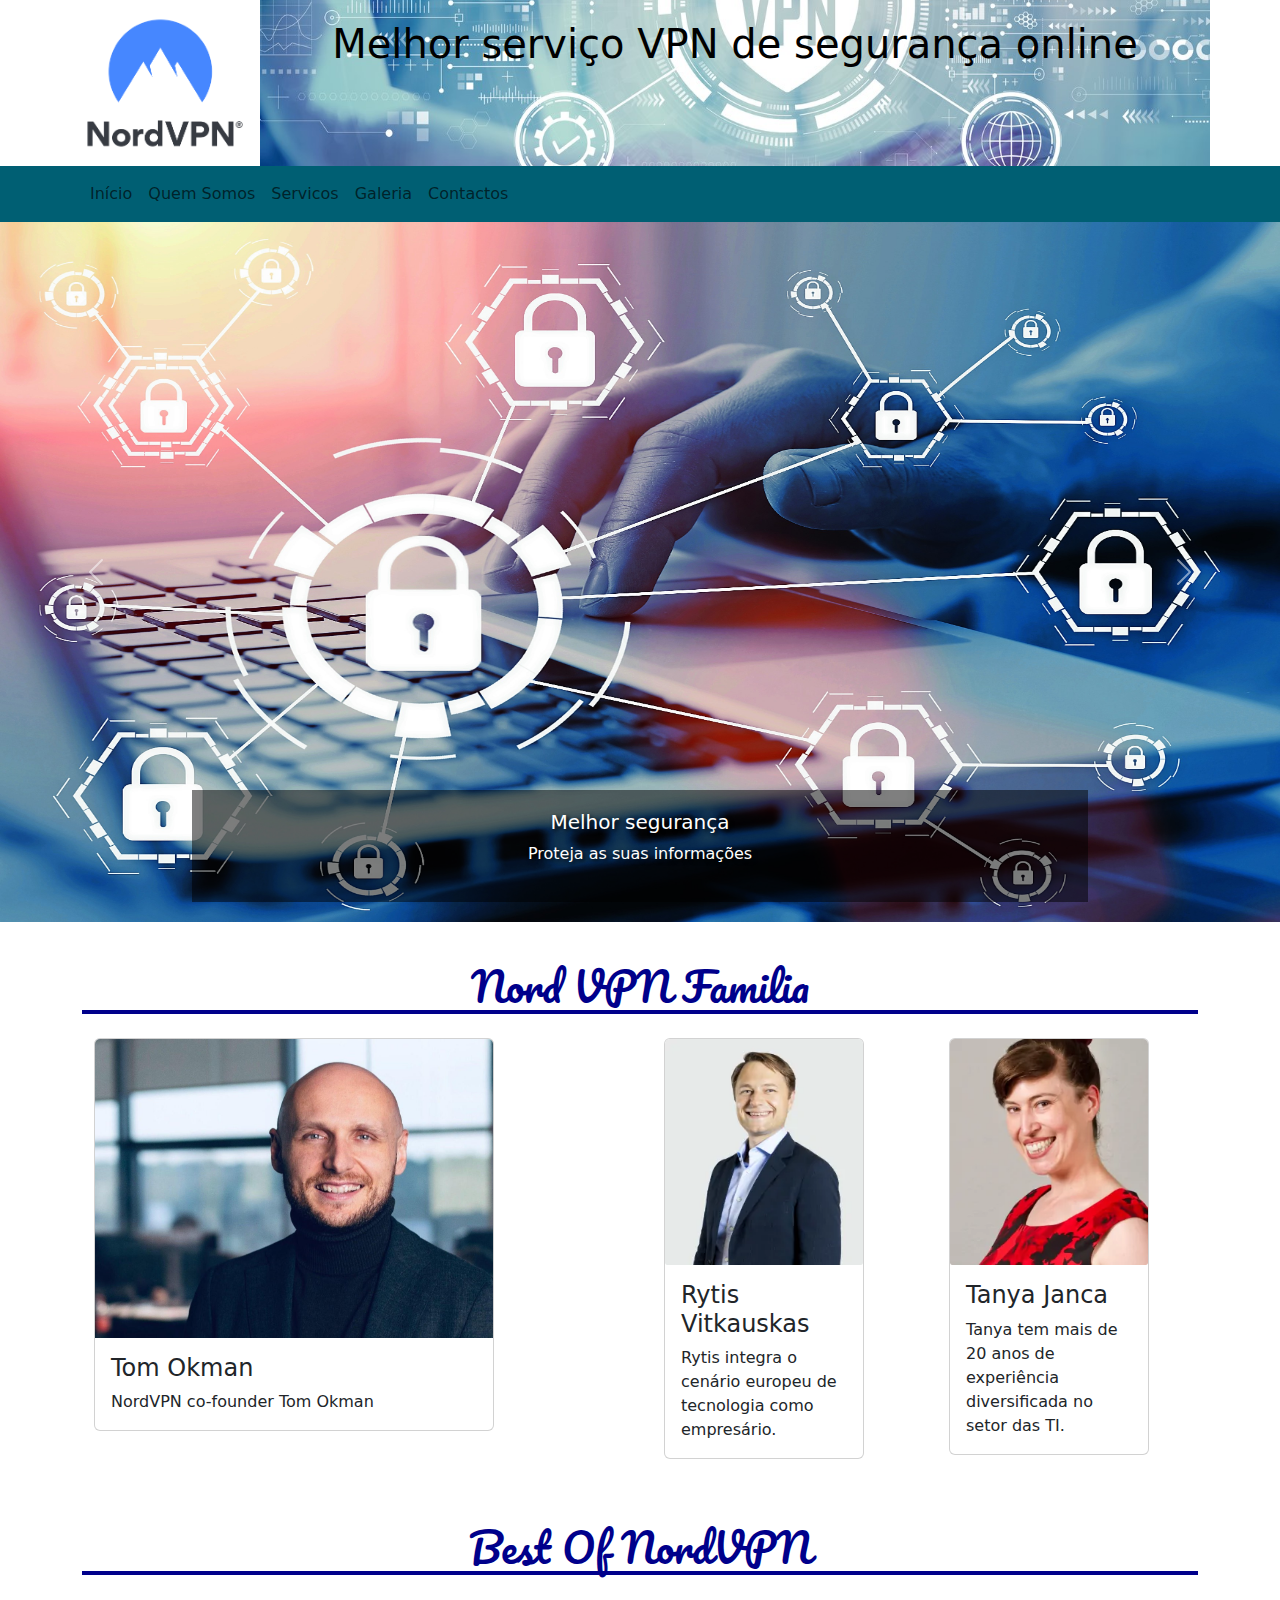
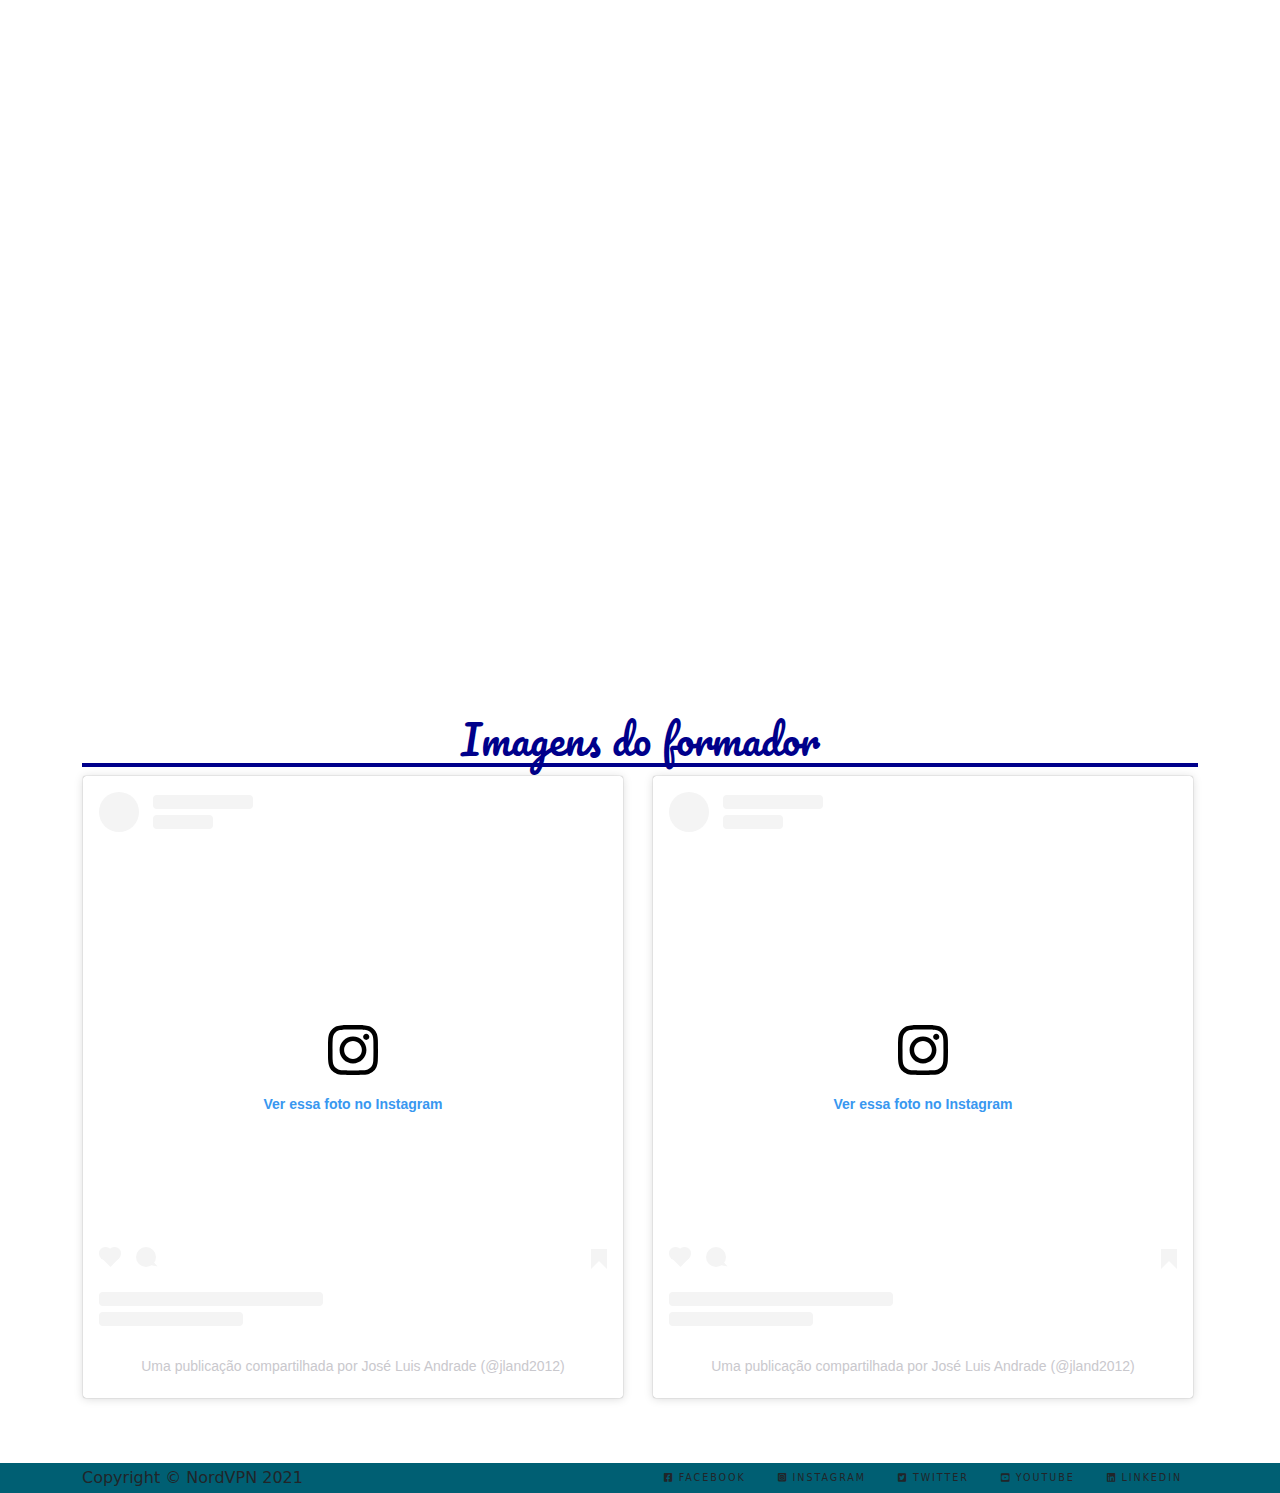
<file: index.html>
<!DOCTYPE html>
<html>
<head>
<title>Nord VPN</title>

<!-- Latest compiled and minified CSS -->
<link href="https://cdn.jsdelivr.net/npm/bootstrap@5.1.1/dist/css/bootstrap.min.css" rel="stylesheet">

<!-- Latest compiled JavaScript -->
<script src="https://cdn.jsdelivr.net/npm/bootstrap@5.1.1/dist/js/bootstrap.bundle.min.js"></script>

<meta charset="utf-8"/>

<link rel="stylesheet" href="https://cdnjs.cloudflare.com/ajax/libs/font-awesome/5.15.4/css/all.min.css" integrity="sha512-1ycn6IcaQQ40/MKBW2W4Rhis/DbILU74C1vSrLJxCq57o941Ym01SwNsOMqvEBFlcgUa6xLiPY/NS5R+E6ztJQ==" crossorigin="anonymous" referrerpolicy="no-referrer" />

<link rel="stylesheet" href="https://cdn.jsdelivr.net/npm/@fancyapps/ui@4.0/dist/fancybox.css" />


<meta name="viewport" content="width=device-width, initial-scale=1">
<link href="https://cdn.jsdelivr.net/npm/bootstrap@5.1.2/dist/css/bootstrap.min.css" rel="stylesheet">
<script src="https://cdn.jsdelivr.net/npm/bootstrap@5.1.2/dist/js/bootstrap.bundle.min.js"></script>




<link href="estilos.css" rel="stylesheet">

</head>
<body>

<header id="inicio" class="container">
	<div class="row">
		<div class="col-3 col-md-2 d-flex align-items-center">
			<img src="imagens/nord.png" class="img-fluid">
		</div>
		<div id="banner" class="col-9 col-md-10">
			<h4>Melhor serviço VPN de segurança online</h4>
		</div>
	</div>
</header>

<nav class="navbar navbar-expand-sm fundo-azul navbar-light sticky-top">
  <div class="container">
    <button class="navbar-toggler" type="button" data-bs-toggle="collapse" data-bs-target="#collapsibleNavbar">
      <span class="navbar-toggler-icon"></span>
    </button>
    <div class="collapse navbar-collapse" id="collapsibleNavbar">
      <ul class="navbar-nav">
        <li class="nav-item">
          <a class="nav-link" href="index.html">Início</a>
        </li>
        <li class="nav-item">
          <a class="nav-link" href="quemsomos.html">Quem Somos</a>
        </li>
        <li class="nav-item">
          <a class="nav-link" href="Servicos.html">Servicos</a>
        </li>
        <li class="nav-item">
          <a class="nav-link" href="Galeria.html">Galeria</a>
        </li>
        <li class="nav-item">
          <a class="nav-link" href="Contactos.html">Contactos</a>
        </li>
      </ul>
    </div>
  </div>
</nav>




<section id="slider" class="container-fluid">
	<div class="row">
		<div class="col-12 p-0">

			<div id="carouselExampleControls" class="carousel slide" data-bs-ride="carousel">
			
				<div class="carousel-inner">
					<div class="carousel-item active">
						<a href="#galeria">
							<img src="imagens/procyber.jpg" class="d-block w-100" height="700" alt="...">
						</a>
						<div class="carousel-caption d-none d-md-block h5color">
							<h5>Melhor segurança</h5>
							<p>Proteja as suas informações</p>
						</div>
					</div>
					<div class="carousel-item">
						<a href="#contactos">
							<img src="imagens/rapida.jpg" class="d-block w-100" height="700" alt="...">
						</a>
						<div class="carousel-caption d-none d-md-block h5color">
							<h5>Sem perda de veloçidade</h5>
							<p>Não se preocupe</p>
						</div>
					</div>
					<div class="carousel-item">
						<a href="#servicos">
							<img src="imagens/slide3.png" class="d-block w-100" height="700" alt="...">
						</a>
						<div class="carousel-caption d-none d-md-block h5color">
							<h5>Funciona com todos os depositivos</h5>
							<p>Sim com todos</p>
						</div>
					</div>
				</div>
				
			  <button class="carousel-control-prev" type="button" data-bs-target="#carouselExampleControls" data-bs-slide="prev">
				<span class="carousel-control-prev-icon" aria-hidden="true"></span>
				<span class="visually-hidden">Previous</span>
			  </button>
			  <button class="carousel-control-next" type="button" data-bs-target="#carouselExampleControls" data-bs-slide="next">
				<span class="carousel-control-next-icon" aria-hidden="true"></span>
				<span class="visually-hidden">Next</span>
			  </button>
			</div>

		</div>
	</div>
</section>

<section class="container">
	<div class="row">
		<div class="col-12">
			<h2>Nord VPN Familia</h2>
		</div>
		<div class="col-6">
			<div class="container mt-3 ">
				<div class="card" style="width:400px">
					<img class="card-img-top" src="imagens/Tom Okman.jpg" alt="Card image" style="width:100%">
					<div class="card-body">
						<h4 class="card-title">Tom Okman</h4>
						<p class="card-text">NordVPN co-founder Tom Okman</p>
					</div>
				</div>
			<br>
			</div>	
		</div>
		<div class="col-3">
			<div class="container mt-3 ">
				<div class="card" style="width:200px">
					<img class="card-img-top" src="imagens/rytis vitkauskas.jpg" alt="Card image" style="width:100%">
					<div class="card-body">
						<h4 class="card-title">Rytis Vitkauskas</h4>
						<p class="card-text">Rytis integra o cenário europeu de tecnologia como empresário.</p>
					</div>
				</div>
				<br>
			</div>		
		</div>
		<div class="col-3">
			<div class="container mt-3 ">
				<div class="card" style="width:200px">
					<img class="card-img-top" src="imagens/tanya janca.jpg" alt="Card image" style="width:100%">
					<div class="card-body">
						<h4 class="card-title">Tanya Janca</h4>
						<p class="card-text">Tanya tem mais de 20 anos de experiência diversificada no setor das TI.</p>
					</div>
				</div>
				<br>
			</div>		
		</div>
	</div>
</section>


<section class="container">
	<div class="row">
		<div class="col-12">
			<h2>Best Of NordVPN</h2>
		</div>
		<div class="col-6">
			<iframe width="560" height="315" src="https://www.youtube.com/embed/h70914fqalA" title="YouTube video player" frameborder="0" allow="accelerometer; autoplay; clipboard-write; encrypted-media; gyroscope; picture-in-picture" allowfullscreen></iframe>
		</div>
		<div class="col-6">
			<iframe width="560" align="right" height="315" src="https://www.youtube.com/embed/1pJzQUu8Wis" title="YouTube video player" frameborder="0" allow="accelerometer; autoplay; clipboard-write; encrypted-media; gyroscope; picture-in-picture" allowfullscreen></iframe>
		</div>
	</div>
	<br>
	<div class="row">
		
		<div class="col-6">
			<iframe width="560" height="315" src="https://www.youtube.com/embed/3U9xbdk6BBg" title="YouTube video player" frameborder="0" allow="accelerometer; autoplay; clipboard-write; encrypted-media; gyroscope; picture-in-picture" allowfullscreen></iframe>
		</div>
		<div class="col-6">		
			<iframe width="560" height="315" align="right" src="https://www.youtube.com/embed/ZnaIlb9VQPM" title="YouTube video player" frameborder="0" allow="accelerometer; autoplay; clipboard-write; encrypted-media; gyroscope; picture-in-picture" allowfullscreen></iframe>
		</div>
		
	</div>
</section>


<br>
<section class="container">
	<div class="row">
		<div class="col-12">
			<h2>Imagens do formador</h2>
		</div>
		<div class="col-6">
			<blockquote class="instagram-media" data-instgrm-captioned data-instgrm-permalink="https://www.instagram.com/p/CY946XdMRA-/?utm_source=ig_embed&amp;utm_campaign=loading" data-instgrm-version="14" style=" background:#FFF; border:0; border-radius:3px; box-shadow:0 0 1px 0 rgba(0,0,0,0.5),0 1px 10px 0 rgba(0,0,0,0.15); margin: 1px; max-width:540px; min-width:326px; padding:0; width:99.375%; width:-webkit-calc(100% - 2px); width:calc(100% - 2px);"><div style="padding:16px;"> <a href="https://www.instagram.com/p/CY946XdMRA-/?utm_source=ig_embed&amp;utm_campaign=loading" style=" background:#FFFFFF; line-height:0; padding:0 0; text-align:center; text-decoration:none; width:100%;" target="_blank"> <div style=" display: flex; flex-direction: row; align-items: center;"> <div style="background-color: #F4F4F4; border-radius: 50%; flex-grow: 0; height: 40px; margin-right: 14px; width: 40px;"></div> <div style="display: flex; flex-direction: column; flex-grow: 1; justify-content: center;"> <div style=" background-color: #F4F4F4; border-radius: 4px; flex-grow: 0; height: 14px; margin-bottom: 6px; width: 100px;"></div> <div style=" background-color: #F4F4F4; border-radius: 4px; flex-grow: 0; height: 14px; width: 60px;"></div></div></div><div style="padding: 19% 0;"></div> <div style="display:block; height:50px; margin:0 auto 12px; width:50px;"><svg width="50px" height="50px" viewBox="0 0 60 60" version="1.1" xmlns="https://www.w3.org/2000/svg" xmlns:xlink="https://www.w3.org/1999/xlink"><g stroke="none" stroke-width="1" fill="none" fill-rule="evenodd"><g transform="translate(-511.000000, -20.000000)" fill="#000000"><g><path d="M556.869,30.41 C554.814,30.41 553.148,32.076 553.148,34.131 C553.148,36.186 554.814,37.852 556.869,37.852 C558.924,37.852 560.59,36.186 560.59,34.131 C560.59,32.076 558.924,30.41 556.869,30.41 M541,60.657 C535.114,60.657 530.342,55.887 530.342,50 C530.342,44.114 535.114,39.342 541,39.342 C546.887,39.342 551.658,44.114 551.658,50 C551.658,55.887 546.887,60.657 541,60.657 M541,33.886 C532.1,33.886 524.886,41.1 524.886,50 C524.886,58.899 532.1,66.113 541,66.113 C549.9,66.113 557.115,58.899 557.115,50 C557.115,41.1 549.9,33.886 541,33.886 M565.378,62.101 C565.244,65.022 564.756,66.606 564.346,67.663 C563.803,69.06 563.154,70.057 562.106,71.106 C561.058,72.155 560.06,72.803 558.662,73.347 C557.607,73.757 556.021,74.244 553.102,74.378 C549.944,74.521 548.997,74.552 541,74.552 C533.003,74.552 532.056,74.521 528.898,74.378 C525.979,74.244 524.393,73.757 523.338,73.347 C521.94,72.803 520.942,72.155 519.894,71.106 C518.846,70.057 518.197,69.06 517.654,67.663 C517.244,66.606 516.755,65.022 516.623,62.101 C516.479,58.943 516.448,57.996 516.448,50 C516.448,42.003 516.479,41.056 516.623,37.899 C516.755,34.978 517.244,33.391 517.654,32.338 C518.197,30.938 518.846,29.942 519.894,28.894 C520.942,27.846 521.94,27.196 523.338,26.654 C524.393,26.244 525.979,25.756 528.898,25.623 C532.057,25.479 533.004,25.448 541,25.448 C548.997,25.448 549.943,25.479 553.102,25.623 C556.021,25.756 557.607,26.244 558.662,26.654 C560.06,27.196 561.058,27.846 562.106,28.894 C563.154,29.942 563.803,30.938 564.346,32.338 C564.756,33.391 565.244,34.978 565.378,37.899 C565.522,41.056 565.552,42.003 565.552,50 C565.552,57.996 565.522,58.943 565.378,62.101 M570.82,37.631 C570.674,34.438 570.167,32.258 569.425,30.349 C568.659,28.377 567.633,26.702 565.965,25.035 C564.297,23.368 562.623,22.342 560.652,21.575 C558.743,20.834 556.562,20.326 553.369,20.18 C550.169,20.033 549.148,20 541,20 C532.853,20 531.831,20.033 528.631,20.18 C525.438,20.326 523.257,20.834 521.349,21.575 C519.376,22.342 517.703,23.368 516.035,25.035 C514.368,26.702 513.342,28.377 512.574,30.349 C511.834,32.258 511.326,34.438 511.181,37.631 C511.035,40.831 511,41.851 511,50 C511,58.147 511.035,59.17 511.181,62.369 C511.326,65.562 511.834,67.743 512.574,69.651 C513.342,71.625 514.368,73.296 516.035,74.965 C517.703,76.634 519.376,77.658 521.349,78.425 C523.257,79.167 525.438,79.673 528.631,79.82 C531.831,79.965 532.853,80.001 541,80.001 C549.148,80.001 550.169,79.965 553.369,79.82 C556.562,79.673 558.743,79.167 560.652,78.425 C562.623,77.658 564.297,76.634 565.965,74.965 C567.633,73.296 568.659,71.625 569.425,69.651 C570.167,67.743 570.674,65.562 570.82,62.369 C570.966,59.17 571,58.147 571,50 C571,41.851 570.966,40.831 570.82,37.631"></path></g></g></g></svg></div><div style="padding-top: 8px;"> <div style=" color:#3897f0; font-family:Arial,sans-serif; font-size:14px; font-style:normal; font-weight:550; line-height:18px;">Ver essa foto no Instagram</div></div><div style="padding: 12.5% 0;"></div> <div style="display: flex; flex-direction: row; margin-bottom: 14px; align-items: center;"><div> <div style="background-color: #F4F4F4; border-radius: 50%; height: 12.5px; width: 12.5px; transform: translateX(0px) translateY(7px);"></div> <div style="background-color: #F4F4F4; height: 12.5px; transform: rotate(-45deg) translateX(3px) translateY(1px); width: 12.5px; flex-grow: 0; margin-right: 14px; margin-left: 2px;"></div> <div style="background-color: #F4F4F4; border-radius: 50%; height: 12.5px; width: 12.5px; transform: translateX(9px) translateY(-18px);"></div></div><div style="margin-left: 8px;"> <div style=" background-color: #F4F4F4; border-radius: 50%; flex-grow: 0; height: 20px; width: 20px;"></div> <div style=" width: 0; height: 0; border-top: 2px solid transparent; border-left: 6px solid #f4f4f4; border-bottom: 2px solid transparent; transform: translateX(16px) translateY(-4px) rotate(30deg)"></div></div><div style="margin-left: auto;"> <div style=" width: 0px; border-top: 8px solid #F4F4F4; border-right: 8px solid transparent; transform: translateY(16px);"></div> <div style=" background-color: #F4F4F4; flex-grow: 0; height: 12px; width: 16px; transform: translateY(-4px);"></div> <div style=" width: 0; height: 0; border-top: 8px solid #F4F4F4; border-left: 8px solid transparent; transform: translateY(-4px) translateX(8px);"></div></div></div> <div style="display: flex; flex-direction: column; flex-grow: 1; justify-content: center; margin-bottom: 24px;"> <div style=" background-color: #F4F4F4; border-radius: 4px; flex-grow: 0; height: 14px; margin-bottom: 6px; width: 224px;"></div> <div style=" background-color: #F4F4F4; border-radius: 4px; flex-grow: 0; height: 14px; width: 144px;"></div></div></a><p style=" color:#c9c8cd; font-family:Arial,sans-serif; font-size:14px; line-height:17px; margin-bottom:0; margin-top:8px; overflow:hidden; padding:8px 0 7px; text-align:center; text-overflow:ellipsis; white-space:nowrap;"><a href="https://www.instagram.com/p/CY946XdMRA-/?utm_source=ig_embed&amp;utm_campaign=loading" style=" color:#c9c8cd; font-family:Arial,sans-serif; font-size:14px; font-style:normal; font-weight:normal; line-height:17px; text-decoration:none;" target="_blank">Uma publicação compartilhada por José Luis Andrade (@jland2012)</a></p></div></blockquote> <script async src="//www.instagram.com/embed.js"></script>
		</div>
		<div class="col-6">
			<blockquote class="instagram-media" data-instgrm-captioned data-instgrm-permalink="https://www.instagram.com/p/CYFPHC6Mj5N/?utm_source=ig_embed&amp;utm_campaign=loading" data-instgrm-version="14" style=" background:#FFF; border:0; border-radius:3px; box-shadow:0 0 1px 0 rgba(0,0,0,0.5),0 1px 10px 0 rgba(0,0,0,0.15); margin: 1px; max-width:540px; min-width:326px; padding:0; width:99.375%; width:-webkit-calc(100% - 2px); width:calc(100% - 2px);"><div style="padding:16px;"> <a href="https://www.instagram.com/p/CYFPHC6Mj5N/?utm_source=ig_embed&amp;utm_campaign=loading" style=" background:#FFFFFF; line-height:0; padding:0 0; text-align:center; text-decoration:none; width:100%;" target="_blank"> <div style=" display: flex; flex-direction: row; align-items: center;"> <div style="background-color: #F4F4F4; border-radius: 50%; flex-grow: 0; height: 40px; margin-right: 14px; width: 40px;"></div> <div style="display: flex; flex-direction: column; flex-grow: 1; justify-content: center;"> <div style=" background-color: #F4F4F4; border-radius: 4px; flex-grow: 0; height: 14px; margin-bottom: 6px; width: 100px;"></div> <div style=" background-color: #F4F4F4; border-radius: 4px; flex-grow: 0; height: 14px; width: 60px;"></div></div></div><div style="padding: 19% 0;"></div> <div style="display:block; height:50px; margin:0 auto 12px; width:50px;"><svg width="50px" height="50px" viewBox="0 0 60 60" version="1.1" xmlns="https://www.w3.org/2000/svg" xmlns:xlink="https://www.w3.org/1999/xlink"><g stroke="none" stroke-width="1" fill="none" fill-rule="evenodd"><g transform="translate(-511.000000, -20.000000)" fill="#000000"><g><path d="M556.869,30.41 C554.814,30.41 553.148,32.076 553.148,34.131 C553.148,36.186 554.814,37.852 556.869,37.852 C558.924,37.852 560.59,36.186 560.59,34.131 C560.59,32.076 558.924,30.41 556.869,30.41 M541,60.657 C535.114,60.657 530.342,55.887 530.342,50 C530.342,44.114 535.114,39.342 541,39.342 C546.887,39.342 551.658,44.114 551.658,50 C551.658,55.887 546.887,60.657 541,60.657 M541,33.886 C532.1,33.886 524.886,41.1 524.886,50 C524.886,58.899 532.1,66.113 541,66.113 C549.9,66.113 557.115,58.899 557.115,50 C557.115,41.1 549.9,33.886 541,33.886 M565.378,62.101 C565.244,65.022 564.756,66.606 564.346,67.663 C563.803,69.06 563.154,70.057 562.106,71.106 C561.058,72.155 560.06,72.803 558.662,73.347 C557.607,73.757 556.021,74.244 553.102,74.378 C549.944,74.521 548.997,74.552 541,74.552 C533.003,74.552 532.056,74.521 528.898,74.378 C525.979,74.244 524.393,73.757 523.338,73.347 C521.94,72.803 520.942,72.155 519.894,71.106 C518.846,70.057 518.197,69.06 517.654,67.663 C517.244,66.606 516.755,65.022 516.623,62.101 C516.479,58.943 516.448,57.996 516.448,50 C516.448,42.003 516.479,41.056 516.623,37.899 C516.755,34.978 517.244,33.391 517.654,32.338 C518.197,30.938 518.846,29.942 519.894,28.894 C520.942,27.846 521.94,27.196 523.338,26.654 C524.393,26.244 525.979,25.756 528.898,25.623 C532.057,25.479 533.004,25.448 541,25.448 C548.997,25.448 549.943,25.479 553.102,25.623 C556.021,25.756 557.607,26.244 558.662,26.654 C560.06,27.196 561.058,27.846 562.106,28.894 C563.154,29.942 563.803,30.938 564.346,32.338 C564.756,33.391 565.244,34.978 565.378,37.899 C565.522,41.056 565.552,42.003 565.552,50 C565.552,57.996 565.522,58.943 565.378,62.101 M570.82,37.631 C570.674,34.438 570.167,32.258 569.425,30.349 C568.659,28.377 567.633,26.702 565.965,25.035 C564.297,23.368 562.623,22.342 560.652,21.575 C558.743,20.834 556.562,20.326 553.369,20.18 C550.169,20.033 549.148,20 541,20 C532.853,20 531.831,20.033 528.631,20.18 C525.438,20.326 523.257,20.834 521.349,21.575 C519.376,22.342 517.703,23.368 516.035,25.035 C514.368,26.702 513.342,28.377 512.574,30.349 C511.834,32.258 511.326,34.438 511.181,37.631 C511.035,40.831 511,41.851 511,50 C511,58.147 511.035,59.17 511.181,62.369 C511.326,65.562 511.834,67.743 512.574,69.651 C513.342,71.625 514.368,73.296 516.035,74.965 C517.703,76.634 519.376,77.658 521.349,78.425 C523.257,79.167 525.438,79.673 528.631,79.82 C531.831,79.965 532.853,80.001 541,80.001 C549.148,80.001 550.169,79.965 553.369,79.82 C556.562,79.673 558.743,79.167 560.652,78.425 C562.623,77.658 564.297,76.634 565.965,74.965 C567.633,73.296 568.659,71.625 569.425,69.651 C570.167,67.743 570.674,65.562 570.82,62.369 C570.966,59.17 571,58.147 571,50 C571,41.851 570.966,40.831 570.82,37.631"></path></g></g></g></svg></div><div style="padding-top: 8px;"> <div style=" color:#3897f0; font-family:Arial,sans-serif; font-size:14px; font-style:normal; font-weight:550; line-height:18px;">Ver essa foto no Instagram</div></div><div style="padding: 12.5% 0;"></div> <div style="display: flex; flex-direction: row; margin-bottom: 14px; align-items: center;"><div> <div style="background-color: #F4F4F4; border-radius: 50%; height: 12.5px; width: 12.5px; transform: translateX(0px) translateY(7px);"></div> <div style="background-color: #F4F4F4; height: 12.5px; transform: rotate(-45deg) translateX(3px) translateY(1px); width: 12.5px; flex-grow: 0; margin-right: 14px; margin-left: 2px;"></div> <div style="background-color: #F4F4F4; border-radius: 50%; height: 12.5px; width: 12.5px; transform: translateX(9px) translateY(-18px);"></div></div><div style="margin-left: 8px;"> <div style=" background-color: #F4F4F4; border-radius: 50%; flex-grow: 0; height: 20px; width: 20px;"></div> <div style=" width: 0; height: 0; border-top: 2px solid transparent; border-left: 6px solid #f4f4f4; border-bottom: 2px solid transparent; transform: translateX(16px) translateY(-4px) rotate(30deg)"></div></div><div style="margin-left: auto;"> <div style=" width: 0px; border-top: 8px solid #F4F4F4; border-right: 8px solid transparent; transform: translateY(16px);"></div> <div style=" background-color: #F4F4F4; flex-grow: 0; height: 12px; width: 16px; transform: translateY(-4px);"></div> <div style=" width: 0; height: 0; border-top: 8px solid #F4F4F4; border-left: 8px solid transparent; transform: translateY(-4px) translateX(8px);"></div></div></div> <div style="display: flex; flex-direction: column; flex-grow: 1; justify-content: center; margin-bottom: 24px;"> <div style=" background-color: #F4F4F4; border-radius: 4px; flex-grow: 0; height: 14px; margin-bottom: 6px; width: 224px;"></div> <div style=" background-color: #F4F4F4; border-radius: 4px; flex-grow: 0; height: 14px; width: 144px;"></div></div></a><p style=" color:#c9c8cd; font-family:Arial,sans-serif; font-size:14px; line-height:17px; margin-bottom:0; margin-top:8px; overflow:hidden; padding:8px 0 7px; text-align:center; text-overflow:ellipsis; white-space:nowrap;"><a href="https://www.instagram.com/p/CYFPHC6Mj5N/?utm_source=ig_embed&amp;utm_campaign=loading" style=" color:#c9c8cd; font-family:Arial,sans-serif; font-size:14px; font-style:normal; font-weight:normal; line-height:17px; text-decoration:none;" target="_blank">Uma publicação compartilhada por José Luis Andrade (@jland2012)</a></p></div></blockquote> <script async src="//www.instagram.com/embed.js"></script>
		</div>
	</div>
	<br>
	
</section>

<footer class="container-fluid fundo-azul">
	<div class="container">
		<div class="row">
			<div class="col-6 col-sm-5 col-md-4 col-lg-3 d-flex align-items-center">
				Copyright &copy; NordVPN 2021
			</div>
			<div class="col-6 col-sm-7 col-md-8 col-lg-9">
			
				<div class="list-group list-group-horizontal justify-content-end ">
					<a href="#" class="list-group-item list-group-item-action">
						<i class="fab fa-facebook-square"></i>
						<span class="d-none d-lg-inline"> Facebook</span>
					</a>
					<a href="#" class="list-group-item list-group-item-action">
						<i class="fab fa-instagram-square"></i>
						<span class="d-none d-lg-inline"> Instagram</span>
					</a>
					<a href="#" class="list-group-item list-group-item-action">
						<i class="fab fa-twitter-square"></i>
						<span class="d-none d-lg-inline"> Twitter</span>
					</a>
					<a href="#" class="list-group-item list-group-item-action">
						<i class="fab fa-youtube-square"></i>
						<span class="d-none d-lg-inline"> YouTube</span>
					</a>
					<a href="#" class="list-group-item list-group-item-action">
						<i class="fab fa-linkedin"></i>
						<span class="d-none d-lg-inline"> Linkedin</span>
					</a>
				</div>
				
			</div>
		</div>
	</div>
</footer>

<script src="https://cdn.jsdelivr.net/npm/@fancyapps/ui@4.0/dist/fancybox.umd.js"></script>

</body>
</html>
</file>
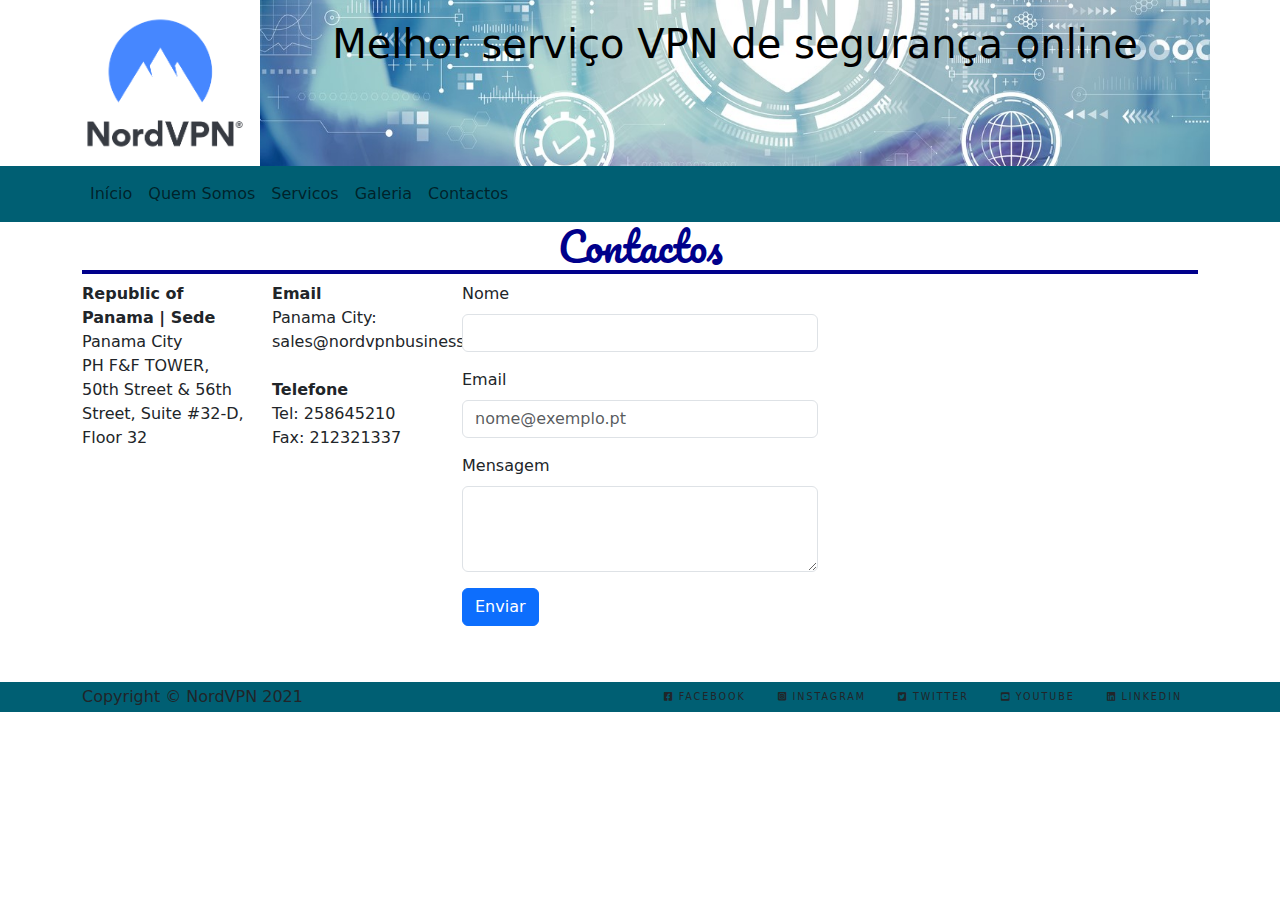
<file: Contactos.html>
<!DOCTYPE html>
<html>
<head>
<head>
<title>Nord VPN</title>

<!-- Latest compiled and minified CSS -->
<link href="https://cdn.jsdelivr.net/npm/bootstrap@5.1.1/dist/css/bootstrap.min.css" rel="stylesheet">

<!-- Latest compiled JavaScript -->
<script src="https://cdn.jsdelivr.net/npm/bootstrap@5.1.1/dist/js/bootstrap.bundle.min.js"></script>

<meta charset="utf-8"/>

<link rel="stylesheet" href="https://cdnjs.cloudflare.com/ajax/libs/font-awesome/5.15.4/css/all.min.css" integrity="sha512-1ycn6IcaQQ40/MKBW2W4Rhis/DbILU74C1vSrLJxCq57o941Ym01SwNsOMqvEBFlcgUa6xLiPY/NS5R+E6ztJQ==" crossorigin="anonymous" referrerpolicy="no-referrer" />

<link rel="stylesheet" href="https://cdn.jsdelivr.net/npm/@fancyapps/ui@4.0/dist/fancybox.css" />

<link href="estilos.css" rel="stylesheet">

</head>
<body>

<header id="inicio" class="container">
	<div class="row">
		<div class="col-3 col-md-2 d-flex align-items-center">
			<img src="imagens/nord.png" class="img-fluid">
		</div>
		<div id="banner" class="col-9 col-md-10">
			<h4>Melhor serviço VPN de segurança online</h4>
		</div>
	</div>
</header>

<nav class="navbar navbar-expand-sm fundo-azul navbar-light sticky-top">
  <div class="container">
    <button class="navbar-toggler" type="button" data-bs-toggle="collapse" data-bs-target="#collapsibleNavbar">
      <span class="navbar-toggler-icon"></span>
    </button>
    <div class="collapse navbar-collapse" id="collapsibleNavbar">
      <ul class="navbar-nav">
        <li class="nav-item">
          <a class="nav-link" href="index.html">Início</a>
        </li>
        <li class="nav-item">
          <a class="nav-link" href="quemsomos.html">Quem Somos</a>
        </li>
        <li class="nav-item">
          <a class="nav-link" href="Servicos.html">Servicos</a>
        </li>
        <li class="nav-item">
          <a class="nav-link" href="Galeria.html">Galeria</a>
        </li>
        <li class="nav-item">
          <a class="nav-link" href="Contactos.html">Contactos</a>
        </li>
      </ul>
    </div>
  </div>
</nav>



<section id="contactos" class="container">
	<div class="row">
		<div class="col-12">
			<h2>Contactos</h2>
		</div>
	</div>
	<div class="row">
		<div class="col-2">
			<b>Republic of Panama | Sede</b>
			<br>Panama City
			<br>PH F&F TOWER, 50th Street & 56th Street, Suite #32-D, Floor 32
		</div>

		<div class="col-2">
			<b>Email</b>
			<br>Panama City: sales@nordvpnbusiness.com
			<br>
			<br><b>Telefone</b>
			<br>Tel: 258645210
			<br>Fax: 212321337

		</div>

		<div class="col-4">
			<form>
				<div class="mb-3">
				  <label for="nome" class="form-label">Nome </label>
				  <input type="text" class="form-control" id="nome">
				</div>
				
				<div class="mb-3">
				  <label for="email" class="form-label">Email </label>
				  <input type="email" class="form-control" id="email" placeholder="nome@exemplo.pt">
				</div>
				
				<div class="mb-3">
				  <label for="mensagem" class="form-label">Mensagem</label>
				  <textarea class="form-control" id="mensagem" rows="3"></textarea>
				</div>	
				
				<button type="submit" class="btn btn-primary mb-3">Enviar</button>
			</form>
		</div>

		<div class="col-4">
		
			<iframe src="https://www.google.com/maps/embed?pb=!1m18!1m12!1m3!1d3940.8878997862207!2d-79.52050878538793!3d8.98246199218977!2m3!1f0!2f0!3f0!3m2!1i1024!2i768!4f13.1!3m3!1m2!1s0x8faca8e31c51dac7%3A0xa5555fd118719903!2sF%26F%20Tower%2C%20C.%2050%2C%20Panama%20City%2C%20Panam%C3%A1!5e0!3m2!1spt-PT!2spt!4v1637179687764!5m2!1spt-PT!2spt" width="100%" height="300" style="border:0;" allowfullscreen="" loading="lazy"></iframe>		
		</div>

	</div>
</section>

<footer class="container-fluid fundo-azul">
	<div class="container">
		<div class="row">
			<div class="col-6 col-sm-5 col-md-4 col-lg-3 d-flex align-items-center">
				Copyright &copy; NordVPN 2021
			</div>
			<div class="col-6 col-sm-7 col-md-8 col-lg-9">
			
				<div class="list-group list-group-horizontal justify-content-end">
					<a href="#" class="list-group-item list-group-item-action">
						<i class="fab fa-facebook-square"></i>
						<span class="d-none d-lg-inline"> Facebook</span>
					</a>
					<a href="#" class="list-group-item list-group-item-action">
						<i class="fab fa-instagram-square"></i>
						<span class="d-none d-lg-inline"> Instagram</span>
					</a>
					<a href="#" class="list-group-item list-group-item-action">
						<i class="fab fa-twitter-square"></i>
						<span class="d-none d-lg-inline"> Twitter</span>
					</a>
					<a href="#" class="list-group-item list-group-item-action">
						<i class="fab fa-youtube-square"></i>
						<span class="d-none d-lg-inline"> YouTube</span>
					</a>
					<a href="#" class="list-group-item list-group-item-action">
						<i class="fab fa-linkedin"></i>
						<span class="d-none d-lg-inline"> Linkedin</span>
					</a>
				</div>
				
			</div>
		</div>
	</div>
</footer>

<script src="https://cdn.jsdelivr.net/npm/@fancyapps/ui@4.0/dist/fancybox.umd.js"></script>

</body>
</html>
</file>
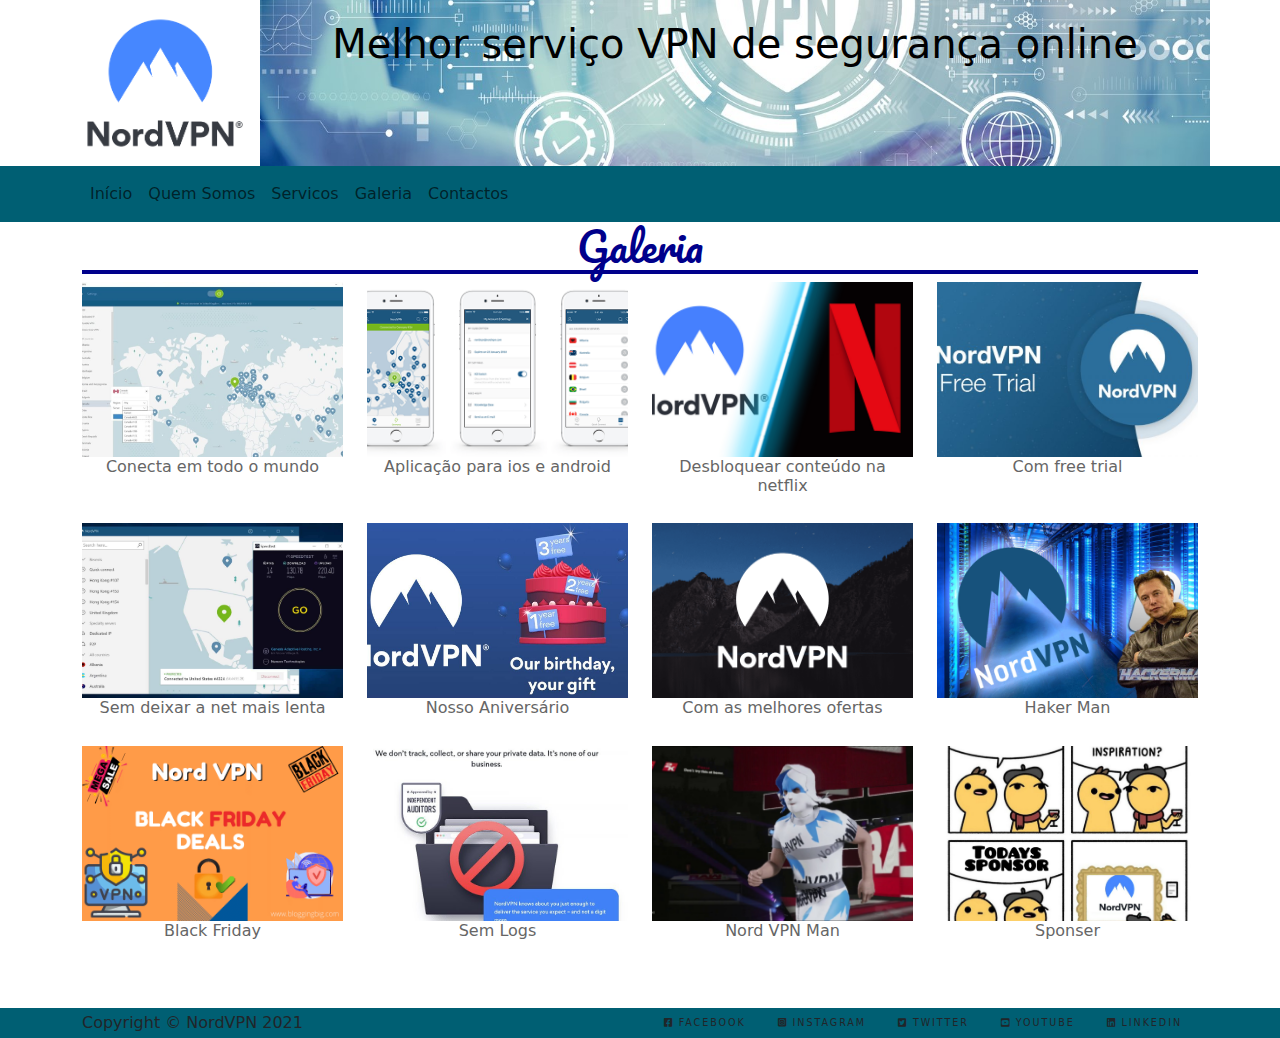
<file: Galeria.html>
<!DOCTYPE html>
<html>
<head>
<head>
<title>Nord VPN</title>

<!-- Latest compiled and minified CSS -->
<link href="https://cdn.jsdelivr.net/npm/bootstrap@5.1.1/dist/css/bootstrap.min.css" rel="stylesheet">

<!-- Latest compiled JavaScript -->
<script src="https://cdn.jsdelivr.net/npm/bootstrap@5.1.1/dist/js/bootstrap.bundle.min.js"></script>

<meta charset="utf-8"/>

<link rel="stylesheet" href="https://cdnjs.cloudflare.com/ajax/libs/font-awesome/5.15.4/css/all.min.css" integrity="sha512-1ycn6IcaQQ40/MKBW2W4Rhis/DbILU74C1vSrLJxCq57o941Ym01SwNsOMqvEBFlcgUa6xLiPY/NS5R+E6ztJQ==" crossorigin="anonymous" referrerpolicy="no-referrer" />

<link rel="stylesheet" href="https://cdn.jsdelivr.net/npm/@fancyapps/ui@4.0/dist/fancybox.css" />

<link href="estilos.css" rel="stylesheet">

</head>
<body>

<header id="inicio" class="container">
	<div class="row">
		<div class="col-3 col-md-2 d-flex align-items-center">
			<img src="imagens/nord.png" class="img-fluid">
		</div>
		<div id="banner" class="col-9 col-md-10">
			<h4>Melhor serviço VPN de segurança online</h4>
		</div>
	</div>
</header>

<nav class="navbar navbar-expand-sm fundo-azul navbar-light sticky-top">
  <div class="container">
    <button class="navbar-toggler" type="button" data-bs-toggle="collapse" data-bs-target="#collapsibleNavbar">
      <span class="navbar-toggler-icon"></span>
    </button>
    <div class="collapse navbar-collapse" id="collapsibleNavbar">
      <ul class="navbar-nav">
        <li class="nav-item">
          <a class="nav-link" href="index.html">Início</a>
        </li>
        <li class="nav-item">
          <a class="nav-link" href="quemsomos.html">Quem Somos</a>
        </li>
        <li class="nav-item">
          <a class="nav-link" href="Servicos.html">Servicos</a>
        </li>
        <li class="nav-item">
          <a class="nav-link" href="Galeria.html">Galeria</a>
        </li>
        <li class="nav-item">
          <a class="nav-link" href="Contactos.html">Contactos</a>
        </li>
      </ul>
    </div>
  </div>
</nav>

<section id="galeria" class="container">
	<div class="row">
		<div class="col-12">
			<h2>Galeria</h2>
		</div>
	</div>
	<div class="row">
	
		<div class="col-6 col-md-4 col-lg-3 galeria-item">
			<a href="imagens/foto01.jpg" target="_blank" data-fancybox="gallery">
				<img src="imagens/foto01.jpg" class="img-fluid">
				<h5>Conecta em todo o mundo</h5>
			</a>
		</div>
		
		<div class="col-6 col-md-4 col-lg-3 galeria-item">
			<a href="imagens/foto02.png" target="_blank" data-fancybox="gallery">
				<img src="imagens/foto02.png" class="img-fluid">
				<h5>Aplicação para ios e android</h5>
			</a>
		</div>
		
		<div class="col-6 col-md-4 col-lg-3 galeria-item">
			<a href="imagens/foto03.jpg" target="_blank" data-fancybox="gallery">
				<img src="imagens/foto03.jpg" class="img-fluid">
				<h5>Desbloquear conteúdo na netflix</h5>
			</a>
		</div>
		
		<div class="col-6 col-md-4 col-lg-3 galeria-item">
			<a href="imagens/foto04.jpg" target="_blank" data-fancybox="gallery">
				<img src="imagens/foto04.jpg" class="img-fluid">
				<h5>Com free trial</h5>
			</a>
		</div>
		
		<div class="col-6 col-md-4 col-lg-3 galeria-item">
			<a href="imagens/foto05.jpg" target="_blank" data-fancybox="gallery">
				<img src="imagens/foto05.jpg" class="img-fluid">
				<h5>Sem deixar a net mais lenta</h5>
			</a>
		</div>
		
		<div class="col-6 col-md-4 col-lg-3 galeria-item">
			<a href="imagens/foto06.jpg" target="_blank" data-fancybox="gallery">
				<img src="imagens/foto06.jpg" class="img-fluid">
				<h5>Nosso Aniversário</h5>
			</a>
		</div>
		
		<div class="col-6 col-md-4 col-lg-3 galeria-item">
			<a href="imagens/melhor.png" target="_blank" data-fancybox="gallery">
				<img src="imagens/melhor.png" class="img-fluid">
				<h5>Com as melhores ofertas</h5>
			</a>
		</div>
		
		<div class="col-6 col-md-4 col-lg-3 galeria-item">
			<a href="imagens/hakerman.jpg" target="_blank" data-fancybox="gallery">
				<img src="imagens/hakerman.jpg" class="img-fluid">
				<h5>Haker Man</h5>
			</a>
		</div>
		
		<div class="col-6 col-md-4 col-lg-3 galeria-item">
			<a href="imagens/black.png" target="_blank" data-fancybox="gallery">
				<img src="imagens/black.png" class="img-fluid">
				<h5>Black Friday</h5>
			</a>
		</div>
		
		<div class="col-6 col-md-4 col-lg-3 galeria-item">
			<a href="imagens/nologs.jpg" target="_blank" data-fancybox="gallery">
				<img src="imagens/nologs.jpg" class="img-fluid">
				<h5>Sem Logs</h5>
			</a>
		</div>
		
		<div class="col-6 col-md-4 col-lg-3 galeria-item">
			<a href="imagens/just.png" target="_blank" data-fancybox="gallery">
				<img src="imagens/just.png" class="img-fluid">
				<h5>Nord VPN Man</h5>
			</a>
		</div>
		
		<div class="col-6 col-md-4 col-lg-3 galeria-item">
			<a href="imagens/boa.png" target="_blank" data-fancybox="gallery">
				<img src="imagens/boa.png" class="img-fluid">
				<h5>Sponser</h5>
			</a>
		</div>
	</div>
</section>


<footer class="container-fluid fundo-azul">
	<div class="container">
		<div class="row">
			<div class="col-6 col-sm-5 col-md-4 col-lg-3 d-flex align-items-center">
				Copyright &copy; NordVPN 2021
			</div>
			<div class="col-6 col-sm-7 col-md-8 col-lg-9">
			
				<div class="list-group list-group-horizontal justify-content-end">
					<a href="#" class="list-group-item list-group-item-action">
						<i class="fab fa-facebook-square"></i>
						<span class="d-none d-lg-inline"> Facebook</span>
					</a>
					<a href="#" class="list-group-item list-group-item-action">
						<i class="fab fa-instagram-square"></i>
						<span class="d-none d-lg-inline"> Instagram</span>
					</a>
					<a href="#" class="list-group-item list-group-item-action">
						<i class="fab fa-twitter-square"></i>
						<span class="d-none d-lg-inline"> Twitter</span>
					</a>
					<a href="#" class="list-group-item list-group-item-action">
						<i class="fab fa-youtube-square"></i>
						<span class="d-none d-lg-inline"> YouTube</span>
					</a>
					<a href="#" class="list-group-item list-group-item-action">
						<i class="fab fa-linkedin"></i>
						<span class="d-none d-lg-inline"> Linkedin</span>
					</a>
				</div>
				
			</div>
		</div>
	</div>
</footer>

<script src="https://cdn.jsdelivr.net/npm/@fancyapps/ui@4.0/dist/fancybox.umd.js"></script>

</body>
</html>
</file>
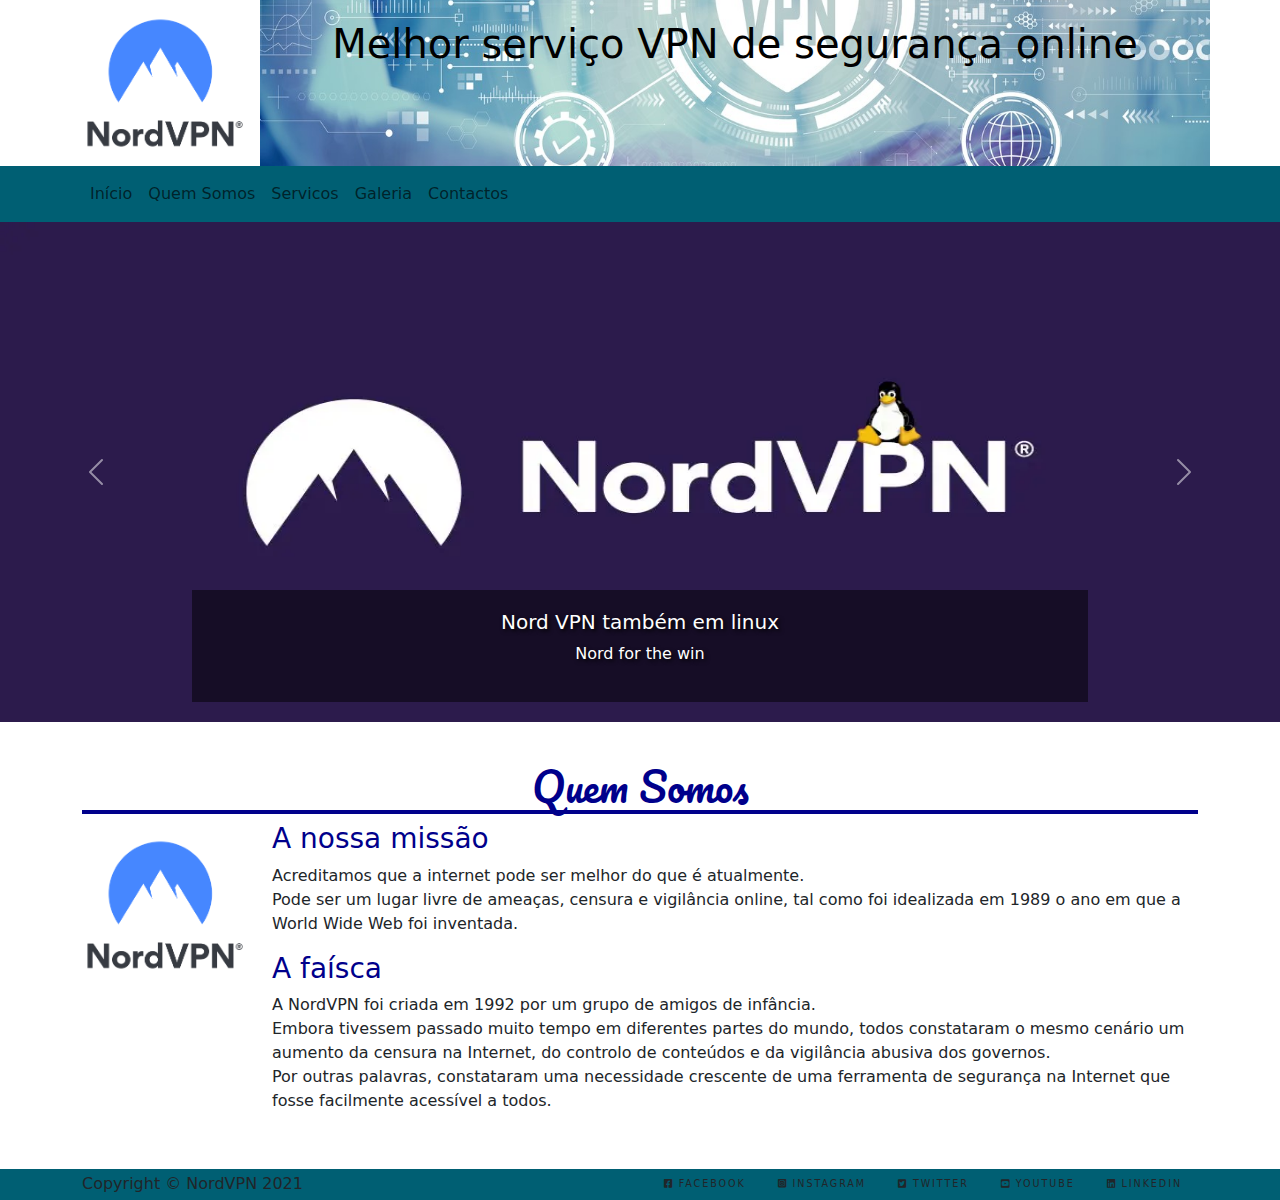
<file: quemsomos.html>
<!DOCTYPE html>
<html>
<head>
<head>
<title>Nord VPN</title>

<!-- Latest compiled and minified CSS -->
<link href="https://cdn.jsdelivr.net/npm/bootstrap@5.1.1/dist/css/bootstrap.min.css" rel="stylesheet">

<!-- Latest compiled JavaScript -->
<script src="https://cdn.jsdelivr.net/npm/bootstrap@5.1.1/dist/js/bootstrap.bundle.min.js"></script>

<meta charset="utf-8"/>

<link rel="stylesheet" href="https://cdnjs.cloudflare.com/ajax/libs/font-awesome/5.15.4/css/all.min.css" integrity="sha512-1ycn6IcaQQ40/MKBW2W4Rhis/DbILU74C1vSrLJxCq57o941Ym01SwNsOMqvEBFlcgUa6xLiPY/NS5R+E6ztJQ==" crossorigin="anonymous" referrerpolicy="no-referrer" />

<link rel="stylesheet" href="https://cdn.jsdelivr.net/npm/@fancyapps/ui@4.0/dist/fancybox.css" />

<link href="estilos.css" rel="stylesheet">

</head>
<body>

<header id="inicio" class="container">
	<div class="row">
		<div class="col-3 col-md-2 d-flex align-items-center">
			<img src="imagens/nord.png" class="img-fluid">
		</div>
		<div id="banner" class="col-9 col-md-10">
			<h4>Melhor serviço VPN de segurança online</h4>
		</div>
	</div>
</header>

<nav class="navbar navbar-expand-sm fundo-azul navbar-light sticky-top">
  <div class="container">
    <button class="navbar-toggler" type="button" data-bs-toggle="collapse" data-bs-target="#collapsibleNavbar">
      <span class="navbar-toggler-icon"></span>
    </button>
    <div class="collapse navbar-collapse" id="collapsibleNavbar">
      <ul class="navbar-nav">
        <li class="nav-item">
          <a class="nav-link" href="index.html">Início</a>
        </li>
        <li class="nav-item">
          <a class="nav-link" href="quemsomos.html">Quem Somos</a>
        </li>
        <li class="nav-item">
          <a class="nav-link" href="Servicos.html">Servicos</a>
        </li>
        <li class="nav-item">
          <a class="nav-link" href="Galeria.html">Galeria</a>
        </li>
        <li class="nav-item">
          <a class="nav-link" href="Contactos.html">Contactos</a>
        </li>
      </ul>
    </div>
  </div>
</nav>

<section id="slider" class="container-fluid">
	<div class="row">
		<div class="col-12 p-0">

			<div id="carouselExampleControls" class="carousel slide" data-bs-ride="carousel">
			
				<div class="carousel-inner">
					<div class="carousel-item active">
						<a href="#galeria">
							<img src="imagens/NordVPNLinux.jpg" class="d-block w-100" height="500" alt="...">
						</a>
						<div class="carousel-caption d-none d-md-block h5color">
							<h5>Nord VPN também em linux</h5>
							<p>Nord for the win</p>
						</div>
					</div>
					<div class="carousel-item">
						<a href="#contactos">
							<img src="imagens/Invasao.jpg" class="d-block w-100" height="500" alt="...">
						</a>
						<div class="carousel-caption d-none d-md-block h5color">
							<h5>Melhor porteçao</h5>
							<p>Esta tudo encriptado</p>
						</div>
					</div>
					<div class="carousel-item">
						<a href="#servicos">
							<img src="imagens/maxresdefault.jpg" class="d-block w-100" height="500" alt="...">
						</a>
						<div class="carousel-caption d-none d-md-block h5color">
							<h5>Funciona com todos os depositivos</h5>
							<p>Sim com todos</p>
						</div>
					</div>
				</div>
				
			  <button class="carousel-control-prev" type="button" data-bs-target="#carouselExampleControls" data-bs-slide="prev">
				<span class="carousel-control-prev-icon" aria-hidden="true"></span>
				<span class="visually-hidden">Previous</span>
			  </button>
			  <button class="carousel-control-next" type="button" data-bs-target="#carouselExampleControls" data-bs-slide="next">
				<span class="carousel-control-next-icon" aria-hidden="true"></span>
				<span class="visually-hidden">Next</span>
			  </button>
			</div>

		</div>
	</div>
</section>


<section id="quemsomos" class="container">
	<div class="row">
		<div class="col-12">
			<h2>Quem Somos</h2>
		</div>
	</div>
	<div class="row">
		<div class="col-4 col-md-3 col-lg-2 quemsomosh3">
			<img src="imagens/nord.png" class="img-fluid">
		</div>
		<div class="col-8 col-md-9 col-lg-10 quemsomosh3">		
			<h3>A nossa missão</h3>
			<p>Acreditamos que a internet pode ser melhor do que é atualmente.<br>Pode ser um lugar livre de ameaças, censura e vigilância online, tal como foi idealizada em 1989 o ano em que a World Wide Web foi inventada.</p>
			<h3>A faísca</h3>
			<p>A NordVPN foi criada em 1992 por um grupo de amigos de infância.<br>Embora tivessem passado muito tempo em diferentes partes do mundo, todos constataram o mesmo cenário um aumento da censura na Internet, do controlo de conteúdos e da vigilância abusiva dos governos.<br>Por outras palavras, constataram uma necessidade crescente de uma ferramenta de segurança na Internet que fosse facilmente acessível a todos.</p>


		</div>
	</div>
</section>

<footer class="container-fluid fundo-azul">
	<div class="container">
		<div class="row">
			<div class="col-6 col-sm-5 col-md-4 col-lg-3 d-flex align-items-center">
				Copyright &copy; NordVPN 2021
			</div>
			<div class="col-6 col-sm-7 col-md-8 col-lg-9">
			
				<div class="list-group list-group-horizontal justify-content-end">
					<a href="#" class="list-group-item list-group-item-action">
						<i class="fab fa-facebook-square"></i>
						<span class="d-none d-lg-inline"> Facebook</span>
					</a>
					<a href="#" class="list-group-item list-group-item-action">
						<i class="fab fa-instagram-square"></i>
						<span class="d-none d-lg-inline"> Instagram</span>
					</a>
					<a href="#" class="list-group-item list-group-item-action">
						<i class="fab fa-twitter-square"></i>
						<span class="d-none d-lg-inline"> Twitter</span>
					</a>
					<a href="#" class="list-group-item list-group-item-action">
						<i class="fab fa-youtube-square"></i>
						<span class="d-none d-lg-inline"> YouTube</span>
					</a>
					<a href="#" class="list-group-item list-group-item-action">
						<i class="fab fa-linkedin"></i>
						<span class="d-none d-lg-inline"> Linkedin</span>
					</a>
				</div>
				
			</div>
		</div>
	</div>
</footer>

<script src="https://cdn.jsdelivr.net/npm/@fancyapps/ui@4.0/dist/fancybox.umd.js"></script>

</body>
</html>
</file>
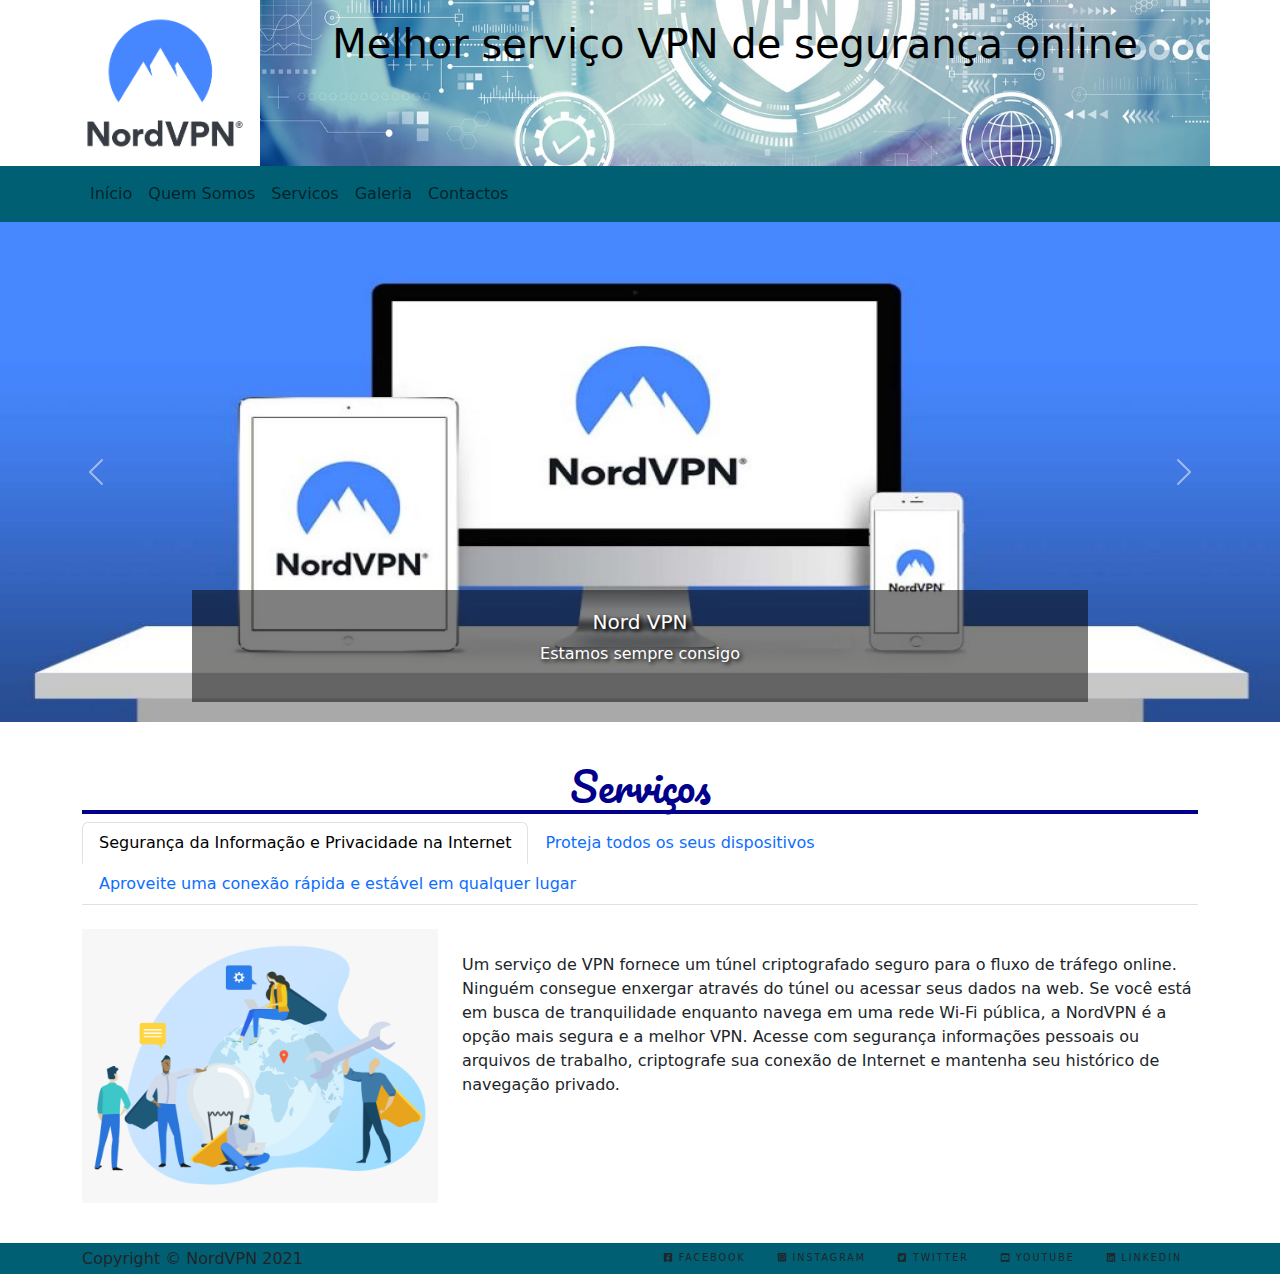
<file: Servicos.html>
<!DOCTYPE html>
<html>
<head>
<head>
<title>Nord VPN</title>

<!-- Latest compiled and minified CSS -->
<link href="https://cdn.jsdelivr.net/npm/bootstrap@5.1.1/dist/css/bootstrap.min.css" rel="stylesheet">

<!-- Latest compiled JavaScript -->
<script src="https://cdn.jsdelivr.net/npm/bootstrap@5.1.1/dist/js/bootstrap.bundle.min.js"></script>

<meta charset="utf-8"/>

<link rel="stylesheet" href="https://cdnjs.cloudflare.com/ajax/libs/font-awesome/5.15.4/css/all.min.css" integrity="sha512-1ycn6IcaQQ40/MKBW2W4Rhis/DbILU74C1vSrLJxCq57o941Ym01SwNsOMqvEBFlcgUa6xLiPY/NS5R+E6ztJQ==" crossorigin="anonymous" referrerpolicy="no-referrer" />

<link rel="stylesheet" href="https://cdn.jsdelivr.net/npm/@fancyapps/ui@4.0/dist/fancybox.css" />

<link href="estilos.css" rel="stylesheet">

</head>
<body>

<header id="inicio" class="container">
	<div class="row">
		<div class="col-3 col-md-2 d-flex align-items-center">
			<img src="imagens/nord.png" class="img-fluid">
		</div>
		<div id="banner" class="col-9 col-md-10">
			<h4>Melhor serviço VPN de segurança online</h4>
		</div>
	</div>
</header>

<nav class="navbar navbar-expand-sm fundo-azul navbar-light sticky-top">
  <div class="container">
    <button class="navbar-toggler" type="button" data-bs-toggle="collapse" data-bs-target="#collapsibleNavbar">
      <span class="navbar-toggler-icon"></span>
    </button>
    <div class="collapse navbar-collapse" id="collapsibleNavbar">
      <ul class="navbar-nav">
        <li class="nav-item">
          <a class="nav-link" href="index.html">Início</a>
        </li>
        <li class="nav-item">
          <a class="nav-link" href="quemsomos.html">Quem Somos</a>
        </li>
        <li class="nav-item">
          <a class="nav-link" href="Servicos.html">Servicos</a>
        </li>
        <li class="nav-item">
          <a class="nav-link" href="Galeria.html">Galeria</a>
        </li>
        <li class="nav-item">
          <a class="nav-link" href="Contactos.html">Contactos</a>
        </li>
      </ul>
    </div>
  </div>
</nav>

<section id="slider" class="container-fluid">
	<div class="row">
		<div class="col-12 p-0">

			<div id="carouselExampleControls" class="carousel slide" data-bs-ride="carousel">
			
				<div class="carousel-inner">
					<div class="carousel-item active">
						<a href="#galeria">
							<img src="imagens/pew.jpg" class="d-block w-100" height="500" alt="...">
						</a>
						<div class="carousel-caption d-none d-md-block h5color">
							<h5>Nord VPN</h5>
							<p>Estamos sempre consigo</p>
						</div>
					</div>
					<div class="carousel-item">
						<a href="#contactos">
							<img src="imagens/alo.png" class="d-block w-100" height="500" alt="...">
						</a>
						<div class="carousel-caption d-none d-md-block h5color">
							<h5>Os melhores preços</h5>
							<p>Sim é verdade</p>
						</div>
					</div>
					<div class="carousel-item">
						<a href="#servicos">
							<img src="imagens/a.jpg" class="d-block w-100" height="500" alt="...">
						</a>
						<div class="carousel-caption d-none d-md-block h5color">
							<h5>Netflix desponivel para todas a regiões</h5>
							<p>As melhores series em todo o mundo</p>
						</div>
					</div>
				</div>
				
			  <button class="carousel-control-prev" type="button" data-bs-target="#carouselExampleControls" data-bs-slide="prev">
				<span class="carousel-control-prev-icon" aria-hidden="true"></span>
				<span class="visually-hidden">Previous</span>
			  </button>
			  <button class="carousel-control-next" type="button" data-bs-target="#carouselExampleControls" data-bs-slide="next">
				<span class="carousel-control-next-icon" aria-hidden="true"></span>
				<span class="visually-hidden">Next</span>
			  </button>
			</div>

		</div>
	</div>
</section>

<section id="servicos" class="container">
	<div class="row">
		<div class="col-12">
			<h2>Serviços</h2>
		</div>
	</div>
	<div class="row">
		<div class="col-12">
		
			<nav>
			  <div class="nav nav-tabs" id="nav-tab" role="tablist">
			  
				<button class="nav-link active" id="nav-Seguranca-tab" data-bs-toggle="tab" data-bs-target="#nav-Seguranca" type="button" role="tab" aria-controls="nav-Seguranca" aria-selected="true">Segurança da Informação e Privacidade na Internet</button>
				
				<button class="nav-link" id="nav-Proteja-tab" data-bs-toggle="tab" data-bs-target="#nav-Proteja" type="button" role="tab" aria-controls="nav-Proteja" aria-selected="false">Proteja todos os seus dispositivos</button>
				
				<button class="nav-link" id="nav-conexao-tab" data-bs-toggle="tab" data-bs-target="#nav-conexao" type="button" role="tab" aria-controls="nav-conexao" aria-selected="false">Aproveite uma conexão rápida e estável em qualquer lugar</button>
								
			  </div>
			</nav>
			<br>
			<div class="tab-content" id="nav-tabContent">
			  <div class="tab-pane fade show active" id="nav-Seguranca" role="tabpanel" aria-labelledby="nav-Seguranca-tab">
					<div class="row">	
					<div class="col-4">
						<img src="imagens/seguraca.png" class="img-fluid">				
					</div>
					<div class="col-8"><br>					
						<p>Um serviço de VPN fornece um túnel criptografado seguro para o fluxo de tráfego online. Ninguém consegue enxergar através do túnel ou acessar seus dados na web. Se você está em busca de tranquilidade enquanto navega em uma rede Wi-Fi pública, a NordVPN é a opção mais segura e a melhor VPN. Acesse com segurança informações pessoais ou arquivos de trabalho, criptografe sua conexão de Internet e mantenha seu histórico de navegação privado.</p> 
					</div>				
				</div>
				</div>
			  
			 <div class="tab-pane fade" id="nav-Proteja" role="tabpanel" aria-labelledby="nav-Proteja-tab">
			  
				<div class="row">	
					<div class="col-3">
						<img src="imagens/proteja.png" class="img-fluid">				
					</div>
					<div class="col-9"><br>					
						<p>Você usa Windows no trabalho, macOS em casa e Linux para seus projetos especiais? Você terá privacidade e segurança online em todas as plataformas. Existe um aplicativo da NordVPN para Windows, macOS, iOS, Android e Linux. Ah, também temos extensões de proxy criptografadas para Chrome e Firefox. O melhor de tudo é que, com uma conta da NordVPN, você pode proteger até 6 dispositivos ao mesmo tempo. É o melhor provedor de VPN para todos os seus dispositivos.</p> 
					</div>				
				</div>
  
			</div>
			  
			  <div class="tab-pane fade" id="nav-conexao" role="tabpanel" aria-labelledby="nav-conexao-tab">
				  <div class="row">	
					<div class="col-5">
						<img src="imagens/coneca.png" class="img-fluid">				
					</div>
					<div class="col-7"><br>					
						<p>O carregamento é um verdadeiro estraga prazeres, portanto, uma conexão lenta com a web certamente não é uma opção. Não se preocupe. O que faz a NordVPN se destacar dos outros serviços de VPN é a sua combinação imbatível de segurança robusta, velocidade de conexão rápida e sem limites de largura de banda. A NordVPN é perfeita para você. Escolha entre mais de 5100 servidores da NordVPN em 60 países e aproveite a experiência da VPN mais rápida. Milhares de servidores de VPN garantirão que a sua conexão com a Internet não seja prejudicada. Use uma VPN, navegue sem preocupações por qualquer website e aproveite uma conexão rápida com a Internet.</p> 
					</div>				
				</div>
				  
			  </div>
			  
			  
			</div>
			
		</div>
	</div>
</section>


<footer class="container-fluid fundo-azul">
	<div class="container">
		<div class="row">
			<div class="col-6 col-sm-5 col-md-4 col-lg-3 d-flex align-items-center">
				Copyright &copy; NordVPN 2021
			</div>
			<div class="col-6 col-sm-7 col-md-8 col-lg-9">
			
				<div class="list-group list-group-horizontal justify-content-end">
					<a href="#" class="list-group-item list-group-item-action">
						<i class="fab fa-facebook-square"></i>
						<span class="d-none d-lg-inline"> Facebook</span>
					</a>
					<a href="#" class="list-group-item list-group-item-action">
						<i class="fab fa-instagram-square"></i>
						<span class="d-none d-lg-inline"> Instagram</span>
					</a>
					<a href="#" class="list-group-item list-group-item-action">
						<i class="fab fa-twitter-square"></i>
						<span class="d-none d-lg-inline"> Twitter</span>
					</a>
					<a href="#" class="list-group-item list-group-item-action">
						<i class="fab fa-youtube-square"></i>
						<span class="d-none d-lg-inline"> YouTube</span>
					</a>
					<a href="#" class="list-group-item list-group-item-action">
						<i class="fab fa-linkedin"></i>
						<span class="d-none d-lg-inline"> Linkedin</span>
					</a>
				</div>
				
			</div>
		</div>
	</div>
</footer>

<script src="https://cdn.jsdelivr.net/npm/@fancyapps/ui@4.0/dist/fancybox.umd.js"></script>

</body>
</html>
</file>
<file: estilos.css>
@import url('https://fonts.googleapis.com/css2?family=Birthstone+Bounce:wght@400;500&family=Pacifico&display=swap');


#banner {
	background-image: url('imagens/vpn.jpg');
	background-position: center center;
	background-repeat: no-repeat;
	background-size: cover;
}

#quem-imagem {
	background-image: url('imagens/nord.png');
	background-position: center center;
	background-repeat: no-repeat;
	background-size: contain;
}

#servicos-imagem {
	background-image: url('imagens/prod-pizza-02.jpg');
	background-position: center center;
	background-repeat: no-repeat;
	background-size: cover;
}

#banner h4 {
	color: black;
	text-align: center;
	vertical-align: middle;
	margin-top: 20px;
	font-size: 40px;
}


section {
	padding-top: 64px;
	margin-top: -64px;		
	margin-bottom: 40px;
}


section h2 {
	color: darkblue;
	border-bottom: 4px solid darkblue;
	font-family: 'Pacifico';
	font-size: 40px;
	text-align: center;
	transition: 0.3s;
}

.fundo-azul {
	background-color: #005f73;
	}
	
.quemsomosh3 h3{
	color: darkblue;
}

.quemsomosh3 h5 {
	color: darkred;
	text-shadow: 2px 2px 4px #000000;

}

.h5color {
	text-shadow: 2px 2px 4px #000000;
	background-color: rgba(0, 0, 0, 0.5);
}

.list-group a{
	background-color: transparent;
	border: 0;
	width: auto;
}


.galeria-item {
	margin-bottom: 20px;
}

.galeria-item h5 {
	text-align: center;
	color: #666666;
	font-size: 16px;
	font-weight: normal;
}

.galeria-item a {
	text-decoration: none;
}

.galeria-item a:hover h5 {
	color: black;
}

.galeria-item img {
	width: 100%;
	height: 175px;
	object-fit: cover;
}

footer a {
	border: 1px solid #e81c4f;
	border-radius: 290486px;
	color: white;
	font-size: 0.6em;
	letter-spacing: 0.2em;
	padding: 1em 2em;
	text-transform: uppercase;
	text-decoration: none;
	transition: none 200ms ease-out;
	transition-property: color, background;
}
</file>
